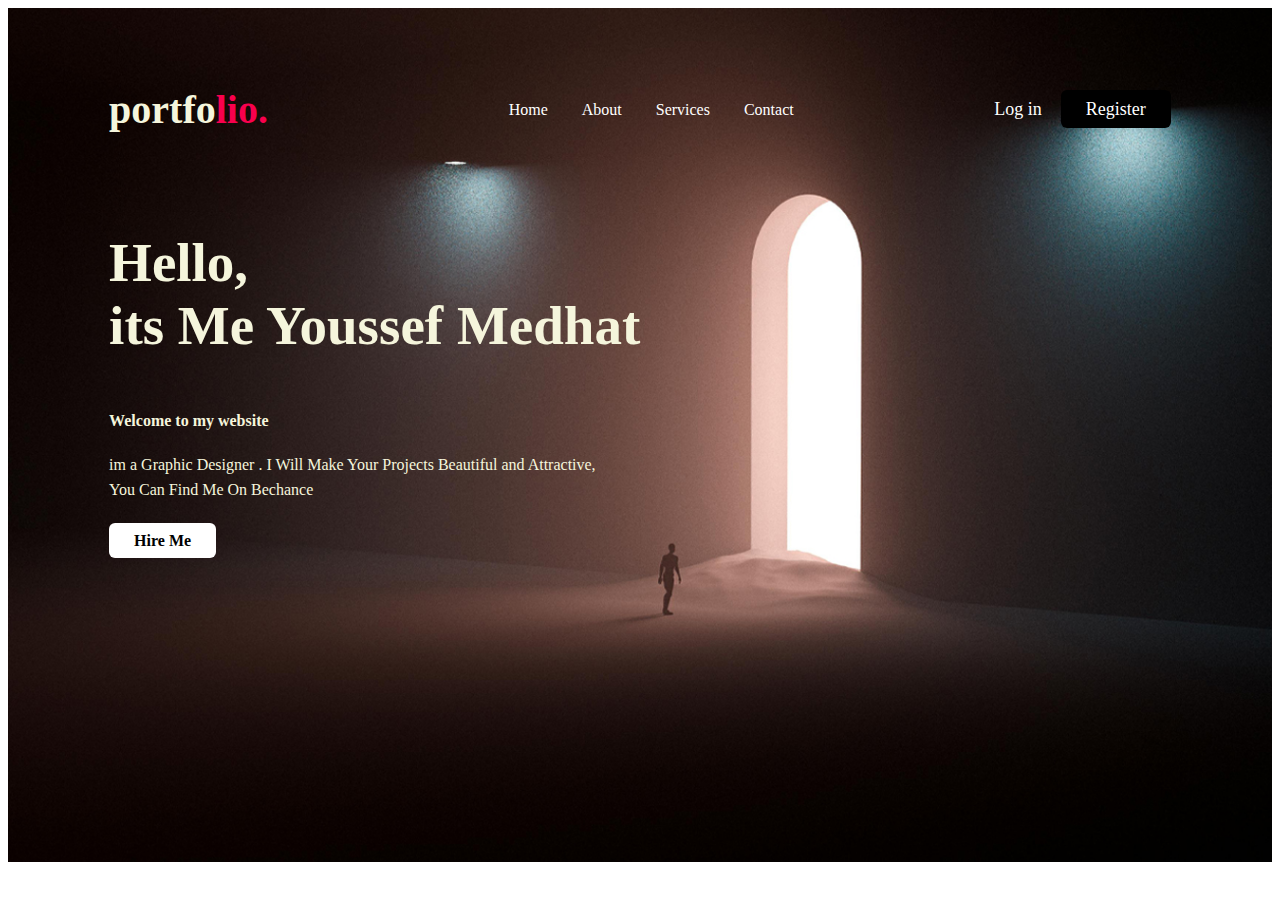
<file: index.html>
<!DOCTYPE html>
<html lang="en">
<head>
    <meta charset="UTF-8">
    <meta name="viewport" content="width=device-width, initial-scale=1.0">
    <title> YM </title>
    <link rel="stylesheet" href="projectymm.css">
    
</head>
<body>
    <div class="container">
        <nav>
            <h2 class="logo">portfo<span>lio.</span></h2>
            <ul>
                <li> <a href="index.html">Home</a></li>
                <li> <a href="About.html">About</a></li>
                <li> <a href="Services.html">Services</a></li>
                <li> <a href="Contact.html">Contact</a></li>
            </ul>
            <div class="buttons">
                <a href="#" class="Login">Log in</a>
                <a href="#" class="Register">Register</a>
            </div>
        </nav>
        <div class="content">
            <h3> Hello, <br> its Me Youssef Medhat </h3>
            <h4>  Welcome to my website </h4>
            <p> im a Graphic Designer . I Will Make Your Projects Beautiful and Attractive, 
                <br> You Can Find Me On Bechance </p>
                </div>
        
        <div class="link">
            <a href="https://www.behance.net/youssefmedhat14" class="hire"> Hire Me</a>
        </div>
            
        </div>
</body>
</file>
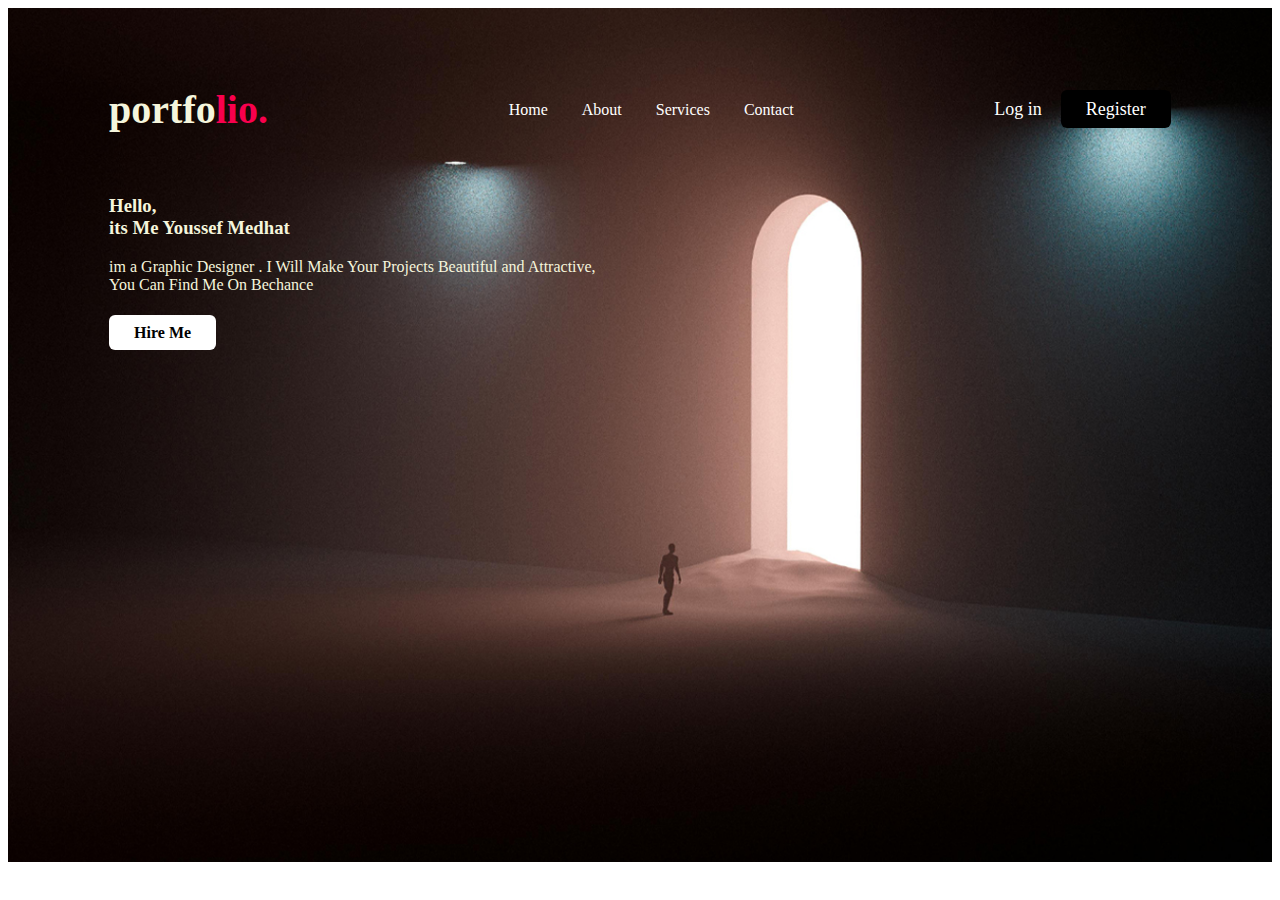
<file: About.html>
<!DOCTYPE html>
<html lang="en">
<head>
    <meta charset="UTF-8">
    <meta name="viewport" content="width=device-width, initial-scale=1.0">
    <title> YM </title>
    <link rel="stylesheet" href="projectymm.css">
    
</head>
<body>
    <div class="container">
        <nav>
            <h2 class="logo">portfo<span>lio.</span></h2>
            <ul>
                <li> <a href="index.html">Home</a></li>
                <li> <a href="About.html">About</a></li>
                <li> <a href="Services.html">Services</a></li>
                <li> <a href="Contact.html">Contact</a></li>
            </ul>
            <div class="buttons">
                <a href="#" class="Login">Log in</a>
                <a href="#" class="Register">Register</a>
            </div>
        </nav>
        <div class="about">
            <h3> Hello, <br> its Me Youssef Medhat </h3>
            <p> im a Graphic Designer . I Will Make Your Projects Beautiful and Attractive, 
                <br> You Can Find Me On Bechance </p>
                </div>
        
        <div class="link">
            <a href="https://www.behance.net/youssefmedhat14" class="hire"> Hire Me</a>
        </div>
            
        </div>
</body>
</file>
<file: projectymm.css>
@import url('https://fonts.googleapis.com/css2?family=Bebas+Neue&family=Roboto:ital,wght@0,100;0,300;0,400;0,500;0,700;0,900;1,100;1,300;1,400;1,500;1,700;1,900&display=swap');

.roboto-medium {
    font-family: "Roboto", serif;
    font-weight: 500;
    font-style: normal;
}
body{
    color: beige;
}
.container{
    width: 84%;
    height: 91vh;
    background-image: url(Untitled-1.jpg);
    background-position: center;
    background-size:cover;
    padding-top: 35px;
    padding-left: 8%;
    padding-right: 8%;
}
nav{
    display: flex;
    align-items: center;
    justify-content: space-between;
    padding: 10px 0;

}
.logo{
    font-size: 40px;
}
.logo span {
    color: #f9004d;
}
nav ul li {
    display: inline-block;
    list-style: none;
    margin: 10px 15px;
}
nav ul li a{
    color: #fff;
    text-decoration: none;
    transition: 0.5s;
}
nav ul li a:hover {
    color: #f9004d;
}
.Login{
    color: #fff;
    font-size: 18px;
    margin-right: 15px;
    text-decoration: none;
}
.Register{
    color: #fff;
    text-decoration: none;
    background: #000;
    padding: 9px 25px;
    border-radius: 6px;
    font-size: 18px;
}
.content{
    margin-top: 12px;
    max-width: 600px;
}
.content h3 {
    font-size: 55px;
} .content p{
    margin-top: 10px;
    line-height: 25px;
}
.link{
    margin-top: 30px;
}
.hire {
    color: #000;
    background: #fff;
    text-decoration: none;
    padding: 9px 25px;
    border-radius: 6px;
    font-weight: bold;
    transition: 0.5s;
}
.hire:hover{
    color: #fff;
    background: transparent;
    border: 1px solid #fff;
}
</file>
